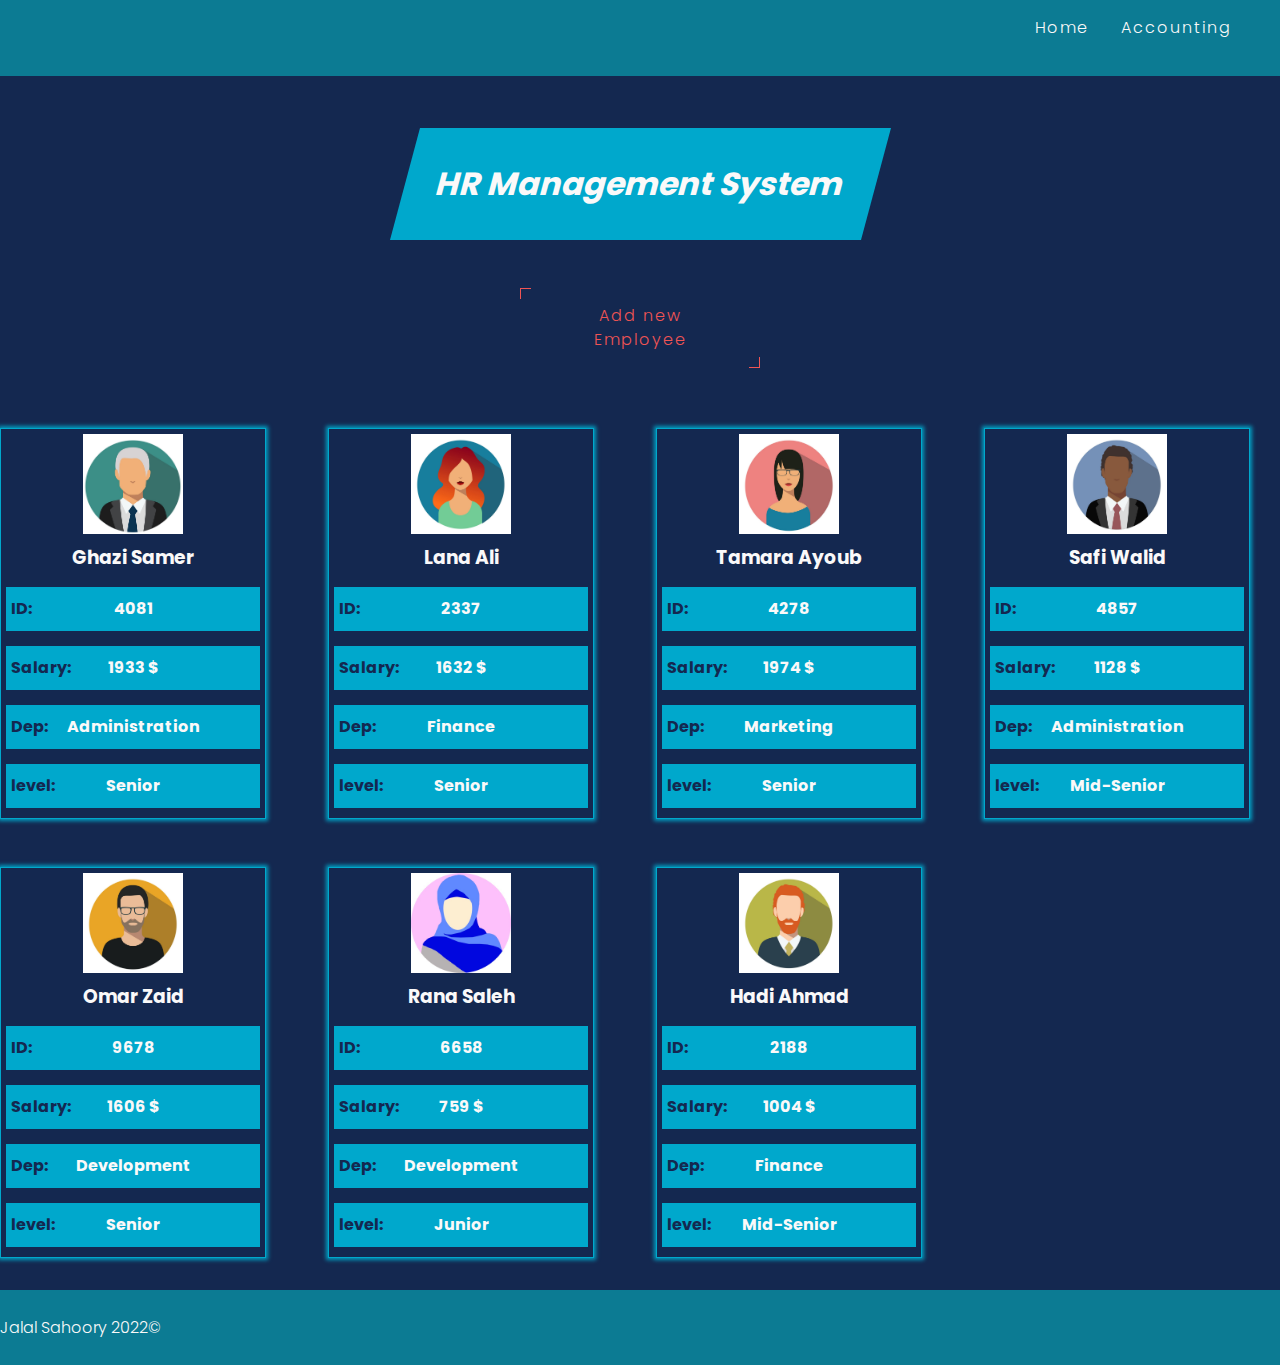
<file: index.html>
<!DOCTYPE html>
<html lang="en">
  <head>
    <meta charset="UTF-8" />
    <meta http-equiv="X-UA-Compatible" content="IE=edge" />
    <meta name="viewport" content="width=device-width, initial-scale=1.0" />
    <title>HR Management System</title>
    <link
      rel="stylesheet"
      href="https://use.fontawesome.com/releases/v5.15.4/css/all.css"
      integrity="sha384-DyZ88mC6Up2uqS4h/KRgHuoeGwBcD4Ng9SiP4dIRy0EXTlnuz47vAwmeGwVChigm"
      crossorigin="anonymous"
    />
    <link rel="stylesheet" href="css/style.css" />
    <script defer src="js/app.js"></script>
  </head>
  <body>
    <header id="header" class="header">
      <nav class="nav">
        <div class="container nav-container">
          <div class="logo"><i class="far fa-building"></i></div>
          <ul class="nav-links">
            <li class="nav-item">
              <a href="index.html" class="nav-link">Home</a>
            </li>
            <li class="nav-item">
              <a href="accounting.html" class="nav-link">Accounting</a>
            </li>
          </ul>
        </div>
      </nav>
    </header>

    <main id="main" class="main">
      <div class="container main-container">
        <section id="top-part">
          <h1 class="main-title">HR Management System</h1>
          <a href="#" class="add-emp">Add new Employee</a>
        </section>
        <!-- <section id="emp-info" class="emp-info">
          <h3 class="emp-name">Ghazi Samer</h3>
          <p class="emp-salary">1500$</p>
        </section> -->
        <section class="emps-cards" id="emps-cards">
          <!-- <div class="card">
            <img src="assets/imgs/user01.svg" alt="Avatar" />
            <div class="emp-info">
              <h3 class="emp-name">Name</h3>
              <br />
              <p class="id">ID</p>
              <br />
              <p class="id">Salary</p>
              <br />
              <p class="id">Department</p>
              <br />
              <p class="id">Level</p>
            </div>
          </div> -->
        </section>
      </div>
    </main>
    <footer class="footer">
      <div class="container footer-container">
        <p>Jalal Sahoory 2022&copy;</p>
        <ul class="social">
          <li>
            <a href="#"> <i class="fab fa-facebook-f"></i></a>
          </li>
          <li>
            <a href="#"><i class="fab fa-instagram"></i></a>
          </li>
          <li>
            <a href="#"><i class="fab fa-linkedin"></i></a>
          </li>
          <li>
            <a href="#"><i class="fab fa-twitter"></i></a>
          </li>
        </ul>
      </div>
    </footer>
    <div class="modal hidden">
      <button class="close-modal-btn">&times;</button>
      <h2 class="modal-header">Add a new employee</h2>
      <form class="modal-form">
        <label>Full Name</label>
        <input type="text" required id="fullName" placeholder="ex: John Doe" />

        <label for="department">Department</label>
        <select name="department" id="department">
          <option value="Administration">Administration</option>
          <option value="Marketing">Marketing</option>
          <option value="Development">Development</option>
          <option value="Finance">Finance</option>
        </select>
        <label for="level">Level</label>
        <select name="level" id="level">
          <option value="Junior">Junior</option>
          <option value="Mid-Senior">Mid-Senior</option>
          <option value="Senior">Senior</option>
        </select>
        <label>Image URL</label>
        <input
          type="text"
          id="img"
          placeholder="Please choose 'user01' for testing"
        />
        <input type="submit" value="Add" />
      </form>
    </div>
    <div class="overlay hidden"></div>
  </body>
</html>
</file>
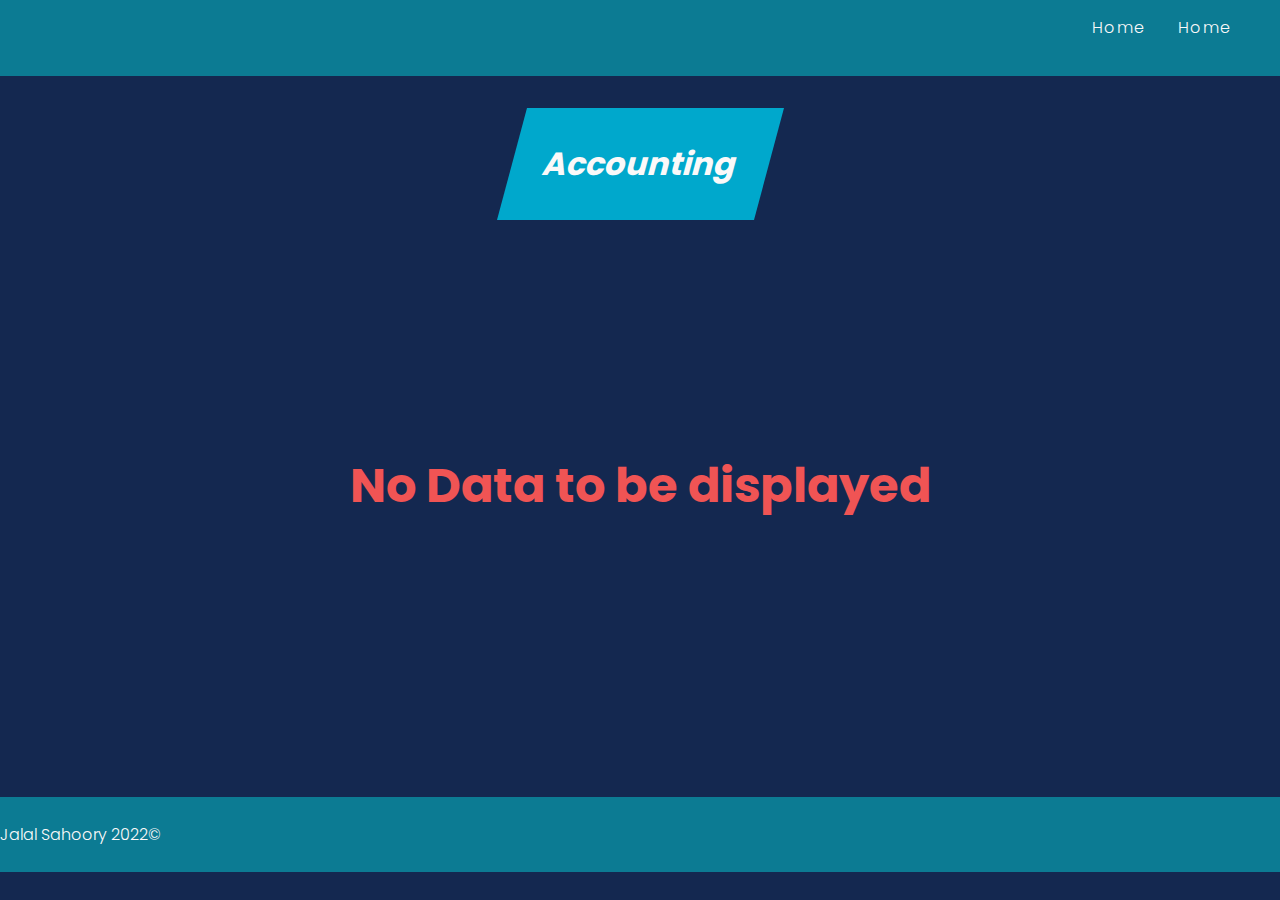
<file: accounting.html>
<!DOCTYPE html>
<html lang="en">
  <head>
    <meta charset="UTF-8" />
    <meta http-equiv="X-UA-Compatible" content="IE=edge" />
    <meta name="viewport" content="width=device-width, initial-scale=1.0" />
    <link
      rel="stylesheet"
      href="https://use.fontawesome.com/releases/v5.15.4/css/all.css"
      integrity="sha384-DyZ88mC6Up2uqS4h/KRgHuoeGwBcD4Ng9SiP4dIRy0EXTlnuz47vAwmeGwVChigm"
      crossorigin="anonymous"
    />
    <link rel="stylesheet" href="css/style.css" />
    <script defer src="js/accounting.js"></script>
    <title>Accounting</title>
  </head>
  <body>
    <header id="header" class="header">
      <nav class="nav">
        <div class="container nav-container">
          <div class="logo"><i class="far fa-building"></i></div>
          <ul class="nav-links">
            <li class="nav-item">
              <a href="index.html" class="nav-link">Home</a>
            </li>
            <li class="nav-item">
              <a href="index.html" class="nav-link">Home</a>
            </li>
          </ul>
        </div>
      </nav>
    </header>

    <main id="main" class="main">
      <div class="container main-container">
        <h1 class="main-title">Accounting</h1>
      </div>
    </main>
    <footer class="footer">
      <div class="container footer-container">
        <p>Jalal Sahoory 2022&copy;</p>
        <ul class="social">
          <li>
            <a href="#"> <i class="fab fa-facebook-f"></i></a>
          </li>
          <li>
            <a href="#"><i class="fab fa-instagram"></i></a>
          </li>
          <li>
            <a href="#"><i class="fab fa-linkedin"></i></a>
          </li>
          <li>
            <a href="#"><i class="fab fa-twitter"></i></a>
          </li>
        </ul>
      </div>
    </footer>
  </body>
</html>
</file>
<file: css/style.css>
@import url("https://fonts.googleapis.com/css2?family=Poppins:wght@200&display=swap");

:root {
  --primary-color: #142850;
  --secondary-color: #27496d;
  --baby-blue: #00a8cc;
  --green: #0c7b93;
  --hover-color: #ffbe0b;
  --crimson-color: #f05454;
  --my-white: #faf9f9;
}

* {
  margin: 0;
  padding: 0;
  box-sizing: border-box;
}

/* Generic styles  */
body {
  font-family: "Poppins", sans-serif;
  font-weight: 300;
  line-height: 1.5;
  color: var(--my-white);
  background-color: var(--primary-color);
}

a {
  text-decoration: none;
  color: #faf9f9;
  transition: all 0.5s;
}
a:hover {
  color: var(--hover-color);
}

.container {
  max-width: 1440px;
  margin: 0 auto;
}

ul {
  list-style-type: none;
}
.hidden {
  display: none;
}

/* Header Styling */
.header {
  background: var(--green);
  color: var(--my-white);
  padding: 1rem;
  min-height: 76px;
}
.nav-container {
  display: flex;
  align-items: center;
  justify-content: space-between;
}

.nav-container .logo {
  font-size: 3rem;
}

.nav-links {
  display: flex;
}
.nav-link {
  margin-right: 2rem;
  letter-spacing: 2px;
}
.nav-link:hover {
  color: var(--hover-color);
}

.main {
  padding: 2rem 0;
  display: flex;
  flex-direction: column;
  justify-content: center;
}

.main-container {
  width: 100%;
  min-height: 73vh;
  display: flex;
  flex-direction: column;
  /* justify-content: flex-start; */
  align-items: center;
}

#top-part {
  display: grid;
  width: 100%;
  grid-template-columns: 1fr;
  align-items: center;
  justify-content: center;
  padding: 1rem;
  grid-template-rows: repeat(2, 120px);
}
.main-title {
  /* padding-bottom: 4rem; */
  justify-self: center;
  background-color: var(--baby-blue);
  padding: 2rem;
  transform: skewX(-15deg);
}

.add-emp {
  position: relative;
  padding: 1rem 3rem;
  justify-self: center;
  align-items: center;
  text-align: center;
  width: 15rem;
  color: var(--crimson-color);
  text-align: center;
  margin-top: 3rem;
  letter-spacing: 2px;
  overflow: hidden;
}
.add-emp::before {
  content: "";
  position: absolute;
  width: 10px;
  height: 10px;
  top: 0;
  left: 0;
  border-top: 1px solid var(--crimson-color);
  border-left: 1px solid var(--crimson-color);
  transition: all 0.5s;
}
.add-emp::after {
  content: "";
  position: absolute;
  width: 10px;
  height: 10px;
  bottom: 0;
  right: 0;
  border-bottom: 1px solid #f05454;
  border-right: 1px solid #f05454;
  transition: all 0.5s;
}
.add-emp:hover {
  color: var(--primary-color);
  font-weight: bold;
  background: var(--crimson-color);
  box-shadow: 0 0 50px var(--crimson-color);
  transition-delay: 0.4s;
}
.add-emp:hover::after {
  width: 100%;
  height: 100%;
}
.add-emp:hover::before {
  width: 100%;
  height: 100%;
}
.emps-cards {
  width: 100%;
  display: grid;
  grid-template-columns: repeat(4, 1fr);
  justify-content: center;
  align-items: center;
  padding-top: 3rem;
  grid-gap: 3rem 2rem;
}
.card {
  display: flex;
  flex-direction: column;
  align-items: center;
  border: 1px solid var(--baby-blue);
  width: 90%;
  box-shadow: 0 0 4px 2px rgba(0, 168, 204, 0.9);
  min-height: 20rem;
  padding-top: 5px;
  transition: all 0.5s;
}
.card:hover {
  transform: translateY(-10px);
  box-shadow: 0 0 4px 2px rgba(0, 168, 204, 0.9),
    0 0 8px 2px rgba(0, 168, 204, 0.9), 0 0 16px 2px rgba(0, 168, 204, 0.9);
}
.card img {
  width: 100px;
  height: 100px;
}
.emp-name {
  text-align: center;
}
.emp-info {
  width: 100%;
  padding: 10px 5px;
  display: grid;
  grid-template-columns: 1fr;
  row-gap: 15px;
  text-align: center;
}
.emp-info p {
  background: var(--baby-blue);
  font-size: 1rem;
  font-weight: bold;
  position: relative;
  padding: 10px 0;
}
.emp-info p span {
  position: absolute;
  left: 2%;
  color: var(--primary-color);
  font-weight: bold;
}

/* Footer styiling  */
.footer {
  width: 100%;
  background: var(--green);
  color: #faf9f9;
}
.footer-container {
  display: flex;
  justify-content: space-between;
  align-items: center;
  min-height: 75px;
}
.social {
  display: flex;
}
.social li {
  margin-right: 2rem;
}

.modal {
  position: fixed;
  top: 20%;
  left: 30%;
  min-width: 700px;
  min-height: 500px;
  background: var(--baby-blue);
  padding: 1rem 0.5rem;
  border: 1px solid var(--secondary-color);
  color: var(--my-white);
  z-index: 1;
}
.close-modal-btn {
  position: absolute;
  top: 1rem;
  right: 2rem;
  background: var(--crimson-color);
  color: var(--primary-color);
  border: none;
  font-size: 2rem;
  padding: 0.3rem 0.5rem;
  cursor: pointer;
}

.modal-header {
  text-align: center;
  margin-bottom: 1rem;
  color: var(--primary-color);
}

.modal-form {
  width: 100%;
  padding-top: 1rem;
  display: grid;
  grid-template-columns: 0.5fr 1fr;
  justify-content: center;
  align-items: center;
  row-gap: 1rem;
}
.modal-form label {
  justify-self: center;
}
.modal-form input[type="text"] {
  height: 50px;
  border: none;
  width: 70%;
  border-radius: 10px;
  padding: 0 4px;
  outline-color: var(--primary-color);
  color: var(--primary-color);
}
.modal-form select {
  border: none;
  text-align: center;
  background: var(--my-white);
  padding: 10px 20px;
  outline: none;
  width: 200px;
  color: var(--primary-color);
}
.modal-form input[type="submit"] {
  grid-column: 1 / 3;
  padding: 1rem 4rem;
  margin-top: 1rem;
  justify-self: center;
  position: relative;
  background: var(--primary-color);
  border: none;
  color: var(--my-white);
  font-size: 1.5rem;
  letter-spacing: 1.5px;
  cursor: pointer;
}

.overlay {
  position: absolute;
  top: 0;
  left: 0;
  width: 100%;
  height: 100%;
  background: rgba(255, 255, 255, 0.7);
}
.no-scroll {
  overflow-y: hidden;
}

/* Accounting Table */

.employees-info-table {
  width: 100%;
  border: 1px solid var(--my-white);
  font-size: 2rem;
  border-collapse: collapse;
  margin-top: 5rem;
  text-align: center;
}

.employees-info-table td,
.employees-info-table th {
  border: 1px solid var(--my-white);
  height: 100px;
}

.employees-info-table td {
  font-size: 1.4rem;
}

/* Warning Message  */

.warning {
  position: absolute;
  top: 50%;
  color: var(--crimson-color);
  font-size: 3rem;
}
</file>
